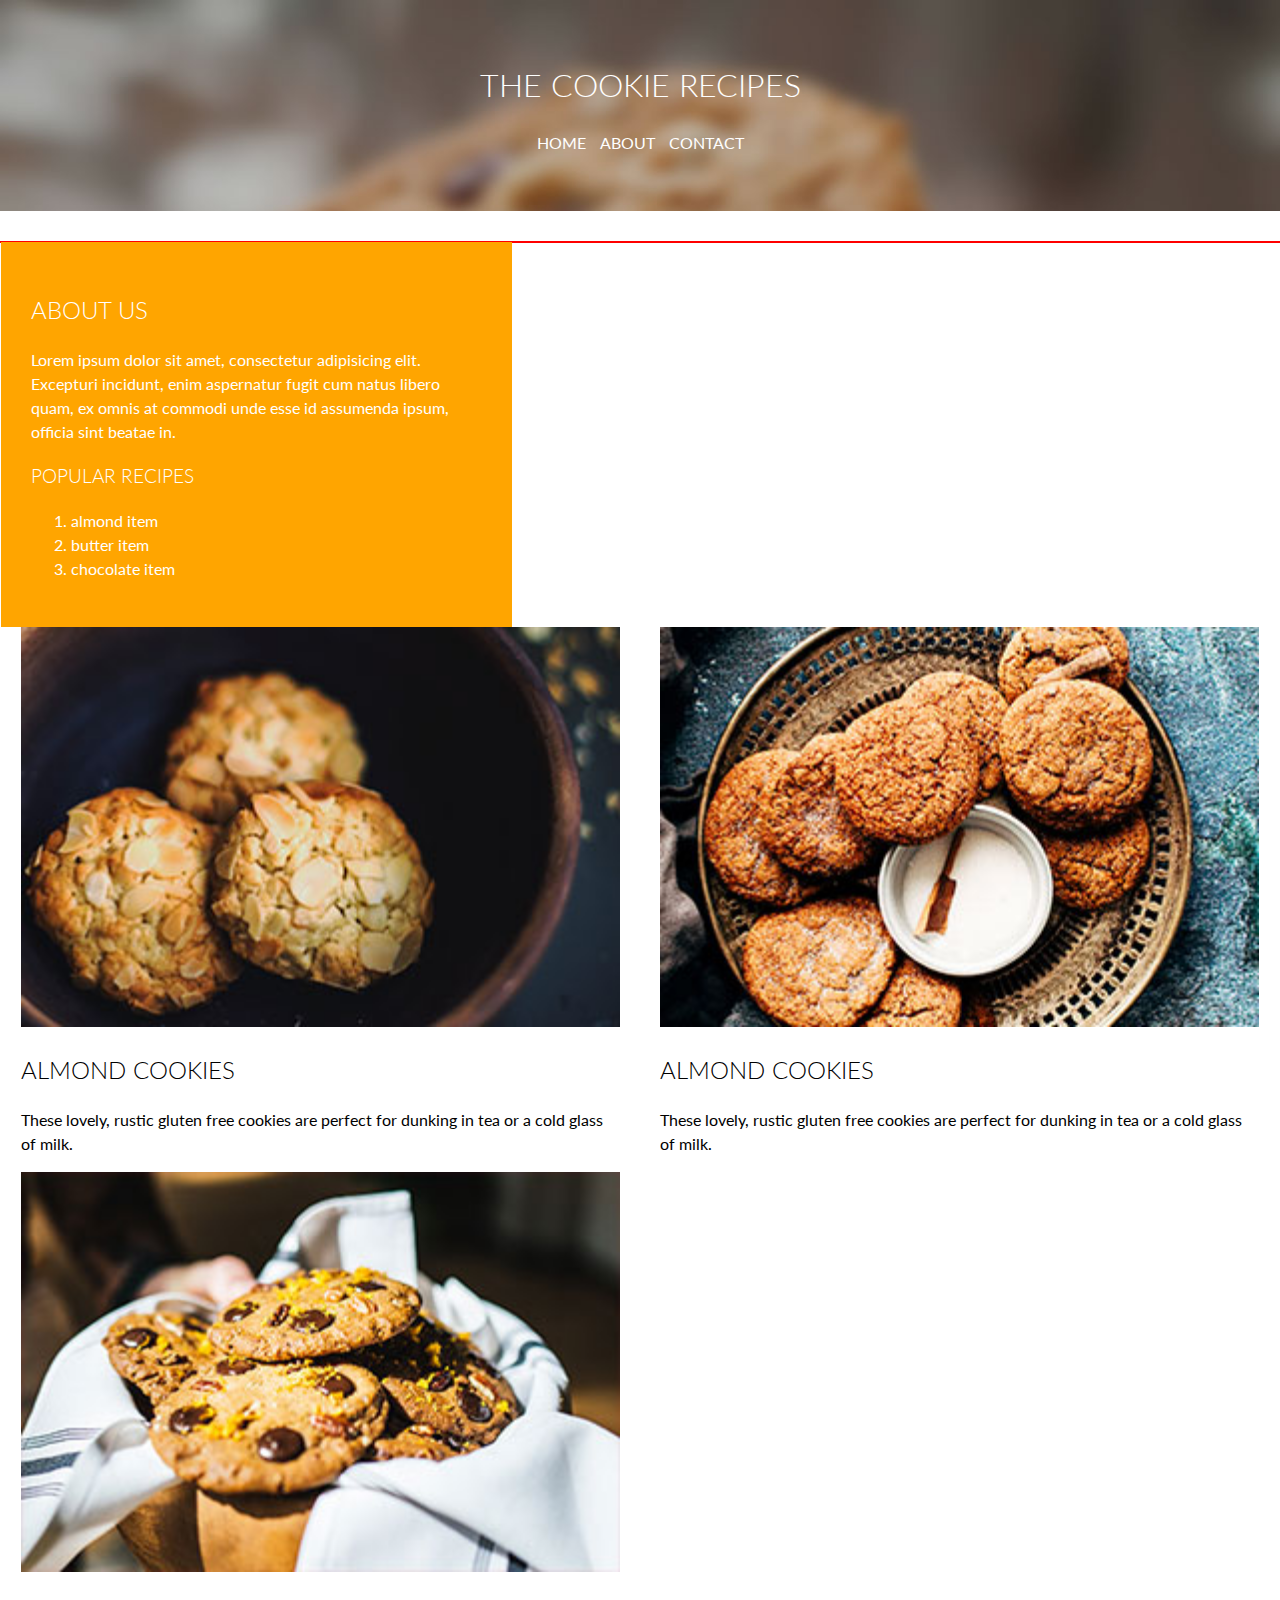
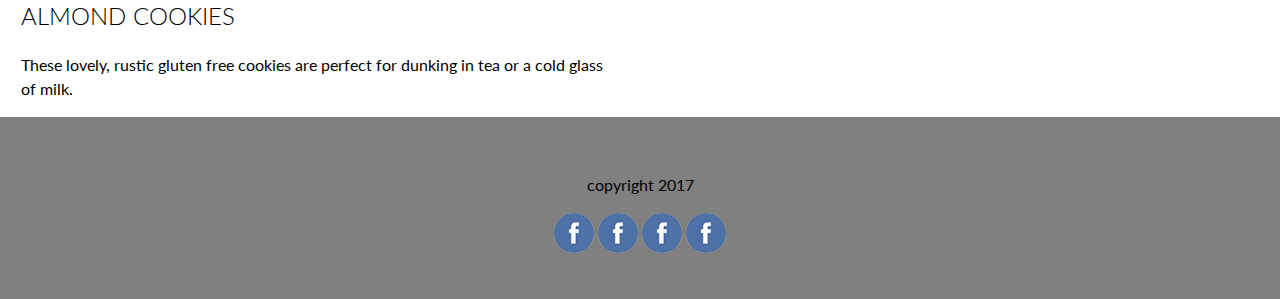
<file: index.html>
<!DOCTYPE html>
<html>
<head>
	<meta name="viewport" content="width=device-width, initial-scale=1">

	  <title>my site </title>
	  <link rel="stylesheet" href="css/style.css">
	  <link href="https://fonts.googleapis.com/css?family=Lato:400,700,700i" rel="stylesheet">
</head>
<body>

<header>
<h1>The Cookie Recipes</h1>
<ul>
	<li><a href="index.html">home</a></li>
	<li><a href="about.html">about</a></li>
	<li><a href="contact.html">contact</a></li>
</ul>
</header>

	<div class="container">
		<div class="sidebar">
			<h2>About Us</h2>
			<p>Lorem ipsum dolor sit amet, consectetur adipisicing elit. Excepturi incidunt, enim aspernatur fugit cum natus libero quam, ex omnis at commodi unde esse id assumenda ipsum, officia sint beatae in.</p>

			<h3>Popular Recipes</h3>
			<ol>
				<li>almond item</li>
				<li>butter item</li>
				<li>chocolate item</li>
			</ol>
		</div>
		<div class="recipes">
			<article>
				<img src="images/almond-cookies.jpg">
				<h2>Almond cookies</h2>
				<p>These lovely, rustic gluten free cookies are perfect for dunking in tea or a cold glass of milk.</p>
			</article>
			<article>
				<img src="images/butter-cookies.jpg">
				<h2>almond cookies</h2>
				<p>These lovely, rustic gluten free cookies are perfect for dunking in tea or a cold glass of milk.</p>
			</article>
			<article>
				<img src="images/chocolate-cookies.jpg">
				<h2>almond cookies</h2>
				<p>These lovely, rustic gluten free cookies are perfect for dunking in tea or a cold glass of milk.</p>
			</article>
     	</div>
     	<!-- /recipe -->
     </div> <!-- /container -->

     <footer>
     	<p>copyright 2017</p>
     	<img src="images/facebook.png">
     	<img src="images/facebook.png">
     	<img src="images/facebook.png">
     	<img src="images/facebook.png">
     	
     </footer>	
</body>
</html>
</file>
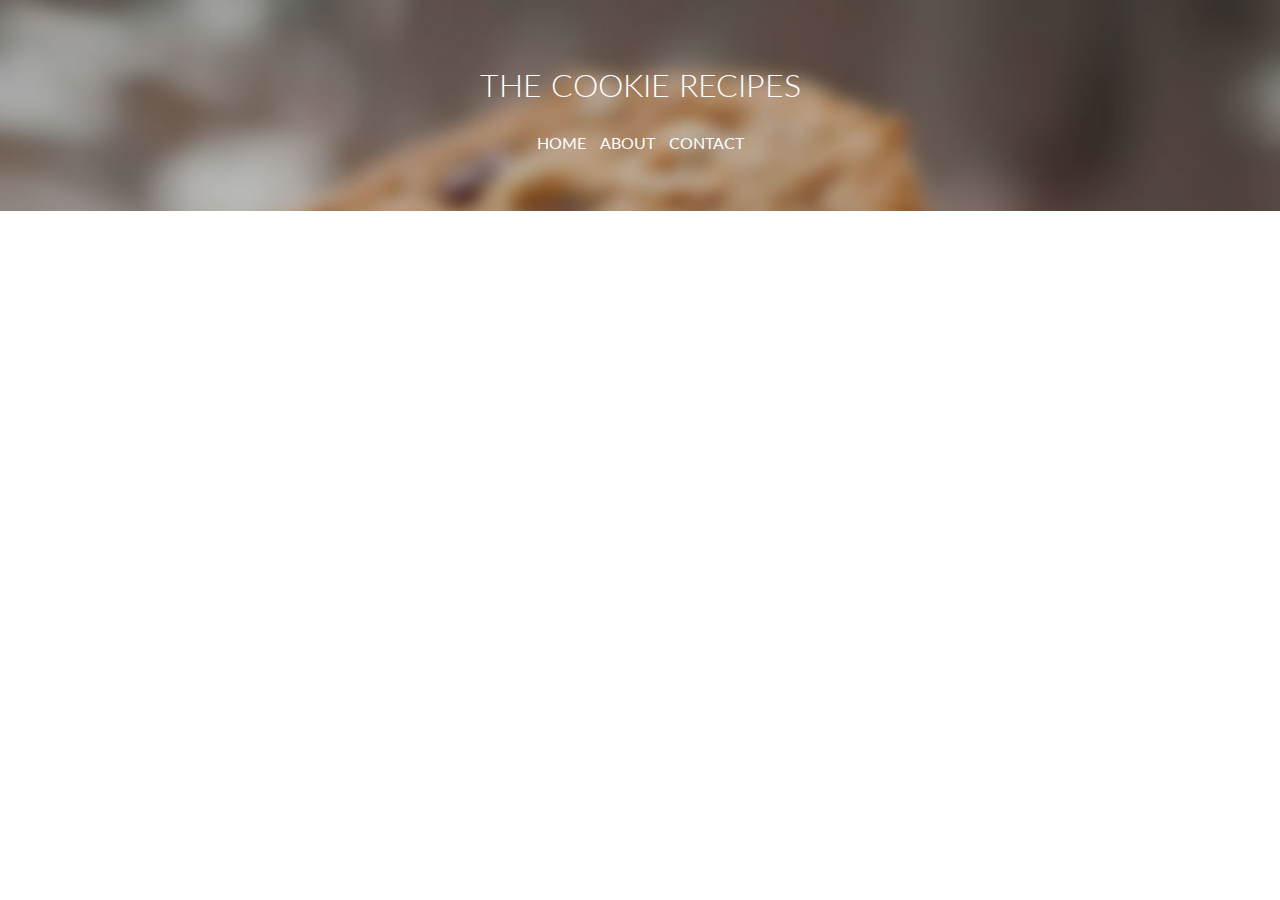
<file: contact.html>
<html>
<head>
	<meta name="viewport" content="width=device-width, initial-scale=1">

	  <title>my site </title>
	  <link rel="stylesheet" href="css/style.css">
	  <link href="https://fonts.googleapis.com/css?family=Lato:400,700,700i" rel="stylesheet">
</head>
<body>
	<header>
	<h1>The Cookie Recipes</h1>
	<ul>
		<li><a href="index.html">home</a></li>
		<li><a href="about.html">about</a></li>
		<li><a href="contact.html">contact</a></li>
	</ul>
	</header>
</body>
</html>
</file>
<file: css/style.css>
* {
  box-sizing: border-box;
}

body{
font-family: 'lato',sans-serif;
line-height:1.5;
margin:0;
}
h1, h2, h3{
	text-transform: uppercase;
	font-weight:300;
}

header{
	text-align:center;
	text-transform:uppercase;
	background-image: url(../images/header-bg.jpg);
	background-size: cover;
	color:  white;
	padding: 40px 0;
	margin-bottom: 30px;

}
header ul{
	padding: 0;
}

header li{
	margin: 5px;
	display: inline;
}


.container{
	width:1000px;
	border: 1px solid red;
	margin:0  auto;
}

.sidebar{
	width: 40%;/*40% of 1000 px=400px*/
	float:left;
	background-color: orange;
	padding: 30px;
	color: white;
}

.recipes{
	width:60%;/*60%of 1000px=600px*/
	float:right;
}

article{
	width: 50%;
	float: left;
	padding:0 20px;
}

article img{
	width:100%;
}
footer{
clear: both;
background-color: grey;
text-align: center;
padding: 40px 0;


}

a{
	color: white;
	text-decoration:none;
}

a:hover {
	border-bottom:1px solid white;
}

@media (max-width: 1000px) {
	.sidebar{
		display: none;
	}
}

.recipes, .container{
	width: 100%;
 }

 @media (max-width: 600px){
 	article{
 		width:100%;
 	}
 }
</file>
